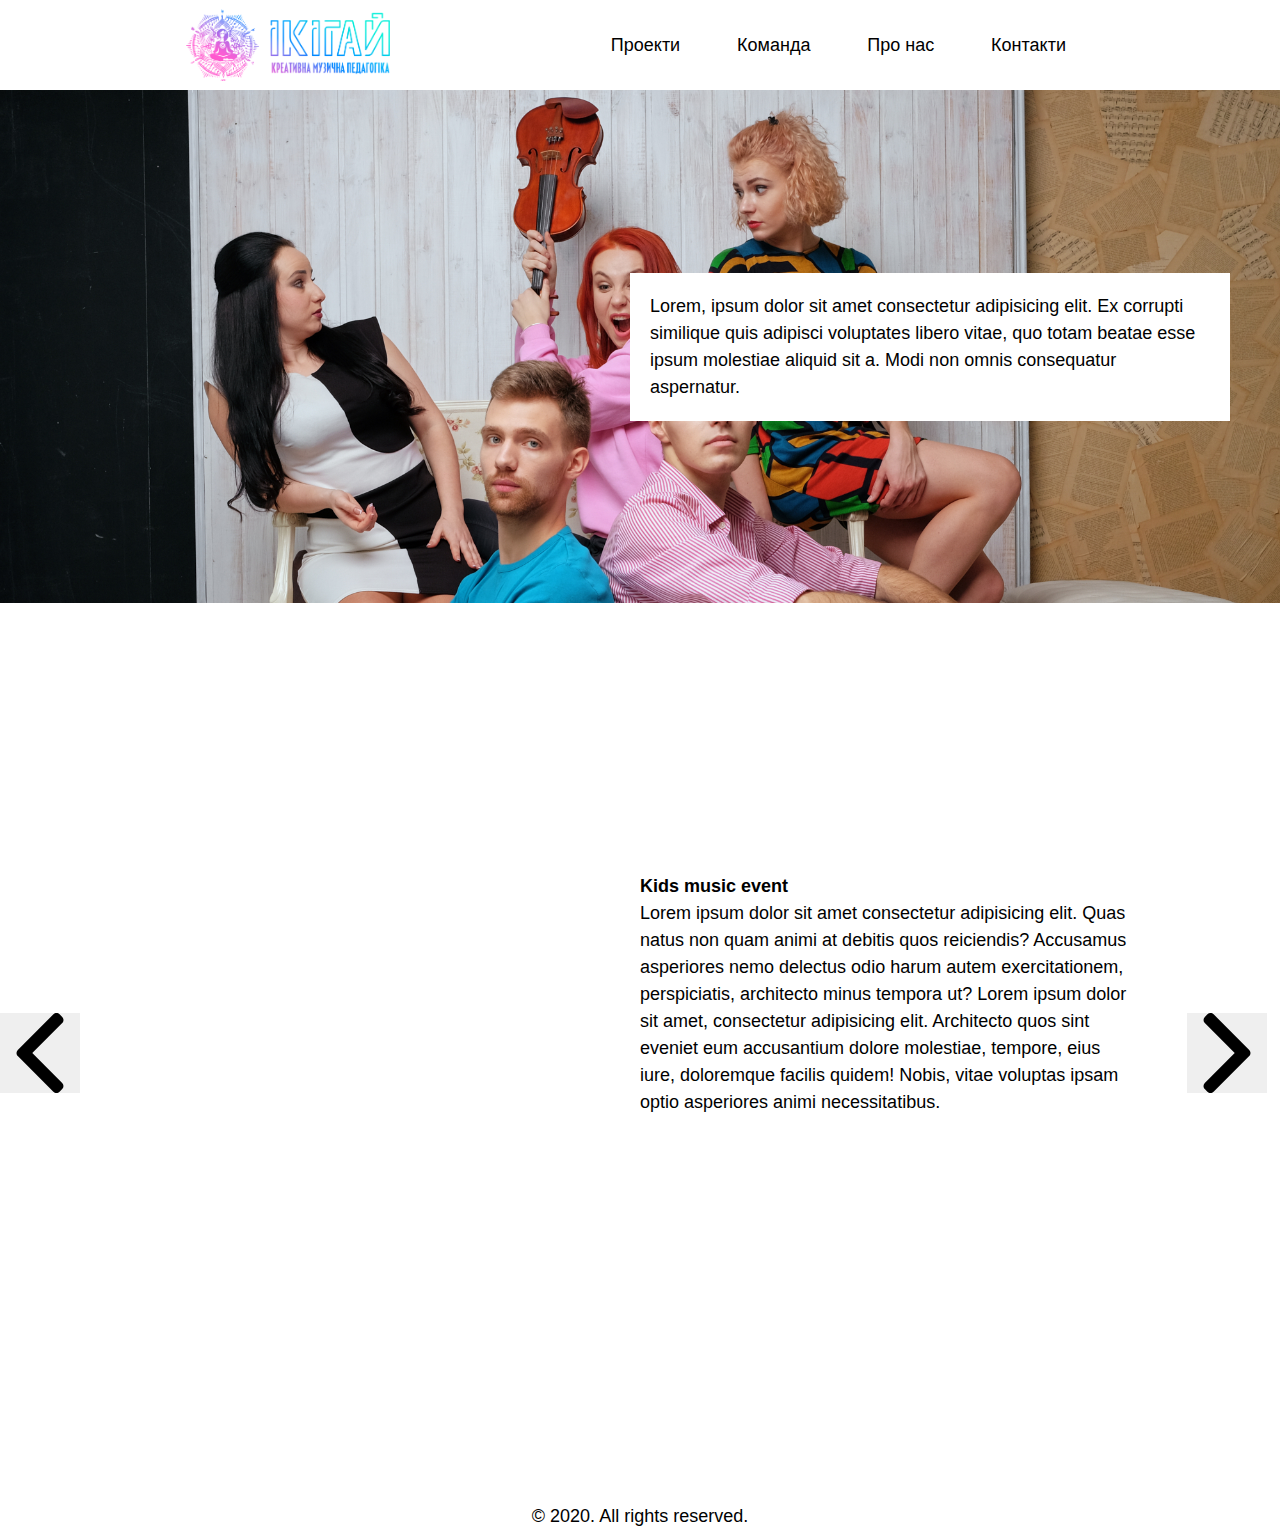
<file: index.html>
<!DOCTYPE html>
<html>
  <head>
    <meta http-equiv="Content-Type" content="text/html;charset=UTF-8" />
    <meta name="viewport" content="width=device-width, initial-scale=1.0" />
    <title>IKIGAI - your choice</title>
    <link rel="stylesheet" href="css/reset.css" />
    <link rel="stylesheet" href="css/style.css" />
  </head>
  <body>
    <header class="header">
      <nav class="nav container">
        <div class="nav__logo">
          <a href="index.html" class="nav__logo--link">
            <img class="nav__logo--img" src="img/logo.png" alt="" />
          </a>
        </div>
        <ul class="nav__menu">
          <li class="nav__menu-item"><a href="projects.html">Проекти</a></li>
          <li class="nav__menu-item"><a href="team.html">Команда</a></li>
          <li class="nav__menu-item"><a href="about-us.html">Про нас</a></li>
          <li class="nav__menu-item"><a href="contacts.html">Контакти</a></li>
        </ul>
      </nav>
      <div class="slider">
        <img class="slider__img" src="img/table.jpg" alt="" />
        <p class="slider__text">
          Lorem, ipsum dolor sit amet consectetur adipisicing elit. Ex corrupti
          similique quis adipisci voluptates libero vitae, quo totam beatae esse
          ipsum molestiae aliquid sit a. Modi non omnis consequatur aspernatur.
        </p>
      </div>
    </header>
    <main class="main">
      <section class="about-us"></section>
      <section class="projects">
				<button class="btn prev"></button>
				<button class="btn next"></button>
				<div class="project kme active">
					<div class="project-content">
						<h3 class="project-name">Kids music event</h3>
					<p class="project-text">
						Lorem ipsum dolor sit amet consectetur adipisicing elit. Quas natus non quam animi at debitis quos reiciendis? Accusamus asperiores nemo delectus odio harum autem exercitationem, perspiciatis, architecto minus tempora ut?
						Lorem ipsum dolor sit amet, consectetur adipisicing elit. Architecto quos sint eveniet eum accusantium dolore molestiae, tempore, eius iure, doloremque facilis quidem! Nobis, vitae voluptas ipsam optio asperiores animi necessitatibus.
					</p>
					</div>
				</div>
				<div class="project at">
					<div class="project-content">
						<h3 class="project-name">Art-therapy</h3>
					<p class="project-text">
						Lorem ipsum dolor sit amet consectetur adipisicing elit. Quas natus non quam animi at debitis quos reiciendis? Accusamus asperiores nemo delectus odio harum autem exercitationem, perspiciatis, architecto minus tempora ut?
						Lorem ipsum dolor sit amet, consectetur adipisicing elit. Architecto quos sint eveniet eum accusantium dolore molestiae, tempore, eius iure, doloremque facilis quidem! Nobis, vitae voluptas ipsam optio asperiores animi necessitatibus.
					</p>
					</div>
				</div>
				<div class="project cp">
					<div class="project-content">
						<h3 class="project-name">Консультації психолога</h3>
					<p class="project-text">
						Lorem ipsum dolor sit amet consectetur adipisicing elit. Quas natus non quam animi at debitis quos reiciendis? Accusamus asperiores nemo delectus odio harum autem exercitationem, perspiciatis, architecto minus tempora ut?
						Lorem ipsum dolor sit amet, consectetur adipisicing elit. Architecto quos sint eveniet eum accusantium dolore molestiae, tempore, eius iure, doloremque facilis quidem! Nobis, vitae voluptas ipsam optio asperiores animi necessitatibus.
					</p>
					</div>
				</div>
				<div class="project ie">
					<div class="project-content">
						<h3 class="project-name">Індивідуальні заняття</h3>
					<p class="project-text">
						Lorem ipsum dolor sit amet consectetur adipisicing elit. Quas natus non quam animi at debitis quos reiciendis? Accusamus asperiores nemo delectus odio harum autem exercitationem, perspiciatis, architecto minus tempora ut?
						Lorem ipsum dolor sit amet, consectetur adipisicing elit. Architecto quos sint eveniet eum accusantium dolore molestiae, tempore, eius iure, doloremque facilis quidem! Nobis, vitae voluptas ipsam optio asperiores animi necessitatibus.
					</p>
					</div>
				</div>
	  	</section>
    </main>
    <footer class="footer">
      <p class="copyright">&copy; 2020. All rights reserved.</p>
    </footer>
  </body>
</html>
</file>
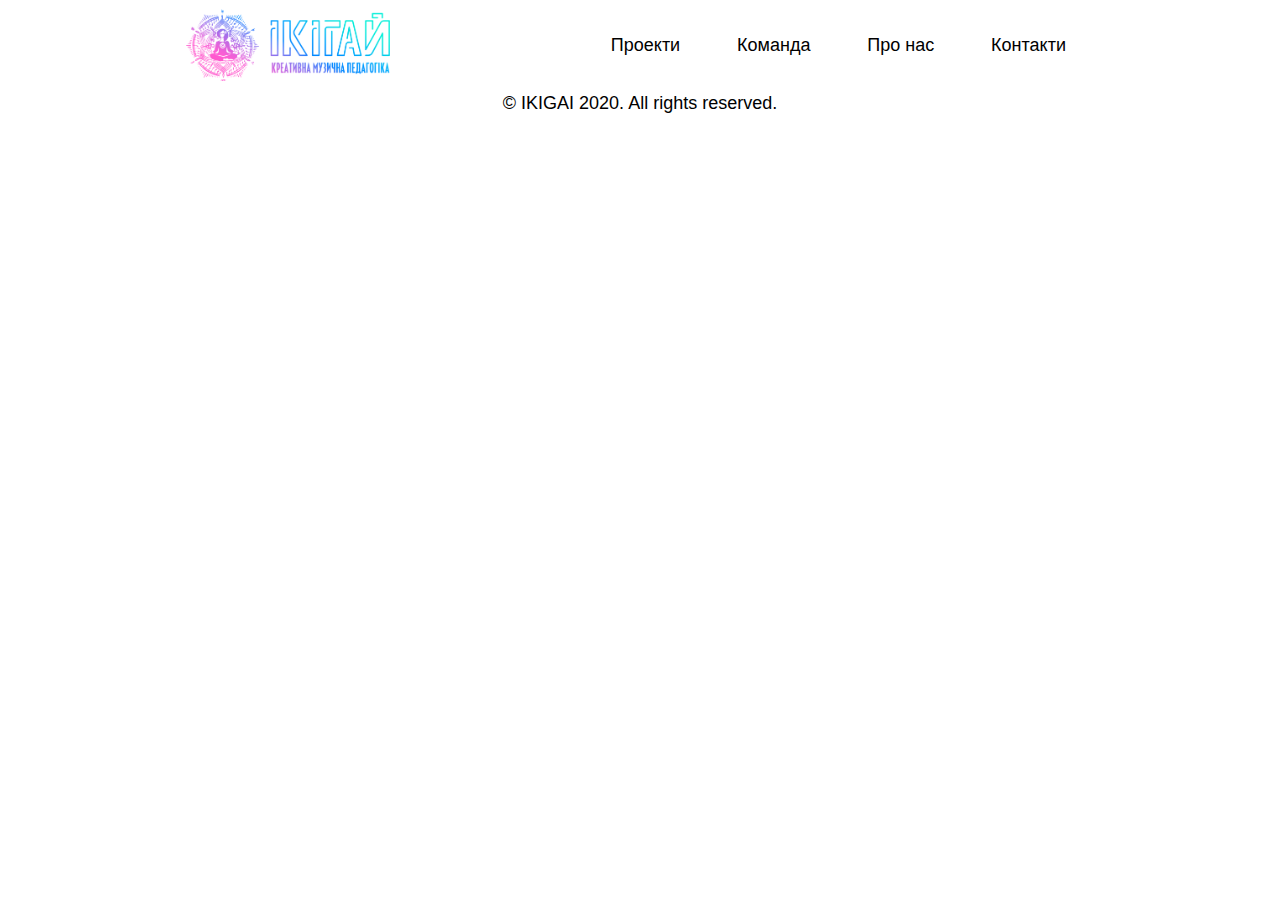
<file: about-us.html>
<!DOCTYPE html>
<html>
  <head>
    <meta http-equiv="Content-Type" content="text/html;charset=UTF-8">
    <meta name="viewport" content="width=device-width, initial-scale=1.0">
    <title>IKIGAI - your choice</title>
    <link rel="stylesheet" href="css/reset.css">
    <link rel="stylesheet" href="css/style.css">
  </head>
  <body>
    <header class="header">
      <nav class="nav container">
				<div class="nav__logo" >
					<a href="index.html" class="nav__logo--link">
						<img class="nav__logo--img" src="img/logo.png" alt="">
					</a>
				</div>
        <ul class="nav__menu">
          <li class="nav__menu-item"><a href="projects.html">Проекти</a></li>
          <li class="nav__menu-item"><a href="team.html">Команда</a></li>
          <li class="nav__menu-item"><a href="about-us.html">Про нас</a></li>
          <li class="nav__menu-item"><a href="contacts.html">Контакти</a></li>
        </ul>
			</nav>
  	</header>
    <main class="main">

    </main>
    <footer class="footer">
      <p class="copyright">&copy; IKIGAI 2020. All rights reserved.</p>
    </footer>
  </body>
</html>
</file>
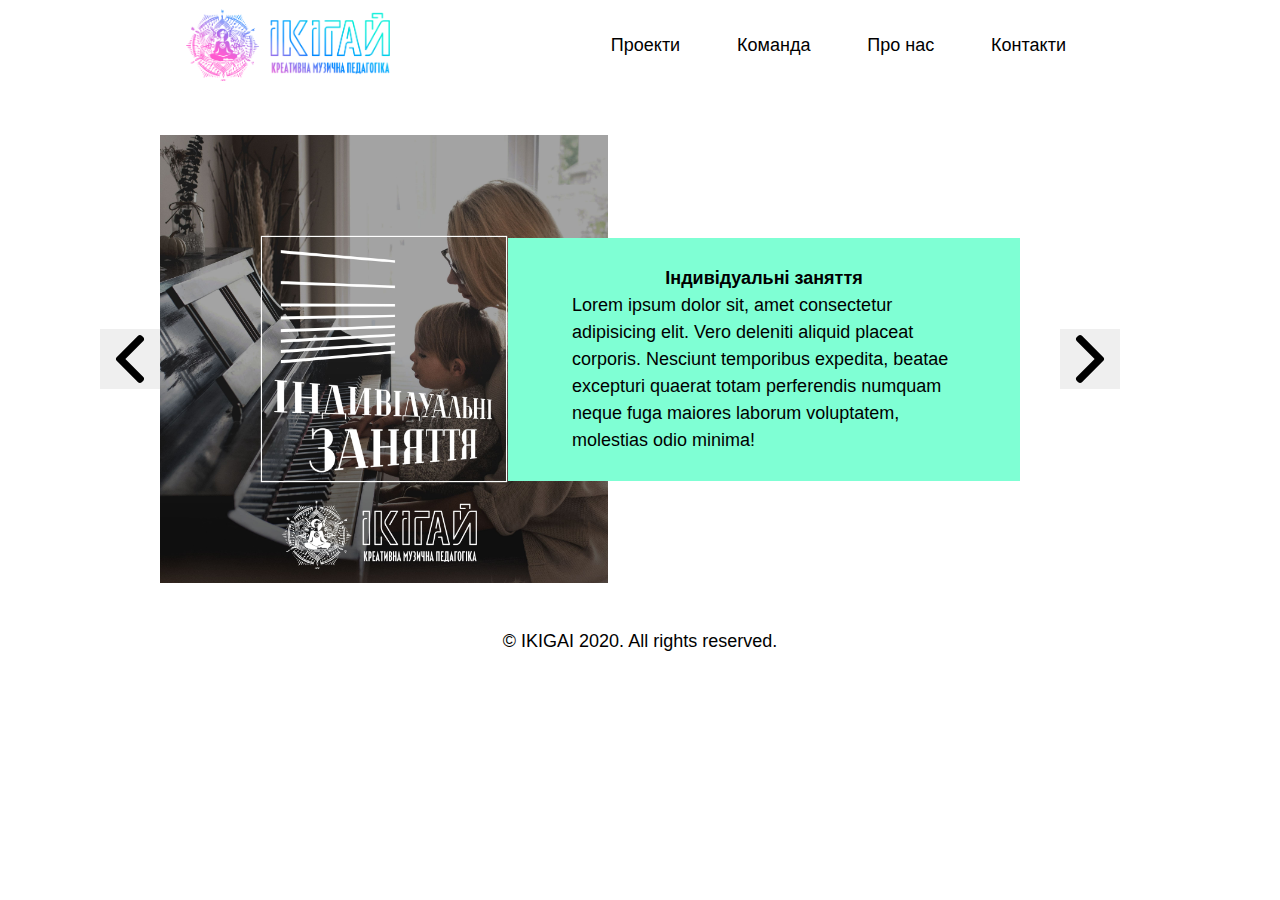
<file: projects.html>
<!DOCTYPE html>
<html>
  <head>
    <meta http-equiv="Content-Type" content="text/html;charset=UTF-8" />
    <meta name="viewport" content="width=device-width, initial-scale=1.0" />
    <title>IKIGAI - your choice</title>
    <link rel="stylesheet" href="css/reset.css" />
    <link rel="stylesheet" href="css/style.css" />
    <link rel="stylesheet" href="css/projects.css" />
  </head>
  <body>
    <header class="header">
      <nav class="nav container">
        <div class="nav__logo">
          <a href="index.html" class="nav__logo--link">
            <img class="nav__logo--img" src="img/logo.png" alt="" />
          </a>
        </div>
        <ul class="nav__menu">
          <li class="nav__menu-item"><a href="projects.html">Проекти</a></li>
          <li class="nav__menu-item"><a href="team.html">Команда</a></li>
          <li class="nav__menu-item"><a href="about-us.html">Про нас</a></li>
          <li class="nav__menu-item"><a href="contacts.html">Контакти</a></li>
        </ul>
      </nav>
    </header>
    <main class="main">
      <section class="items container">
        <button class="prev-btn" onclick="prev(projects);">
          <img class="btn__img" src="img/prev.svg" alt="" />
        </button>
        <button class="next-btn" onclick="next(projects);">
          <img class="btn__img" src="img/next.svg" alt="" />
        </button>
        <div class="item active-item">
          <img class="item-img" src="img/individual.jpg" alt="" />
          <div class="item-content">
            <h2 class="item-title">Індивідуальні заняття</h2>
            <p class="item-text">
              Lorem ipsum dolor sit, amet consectetur adipisicing elit. Vero
              deleniti aliquid placeat corporis. Nesciunt temporibus expedita,
              beatae excepturi quaerat totam perferendis numquam neque fuga
              maiores laborum voluptatem, molestias odio minima!
            </p>
          </div>
        </div>
        <div class="item">
          <img class="item-img" src="img/psychologist.jpg" alt="" />
          <div class="item-content">
            <h2 class="item-title">Заняття з психології</h2>
            <p class="item-text">
              Lorem ipsum dolor sit, amet consectetur adipisicing elit. Vero
              deleniti aliquid placeat corporis. Nesciunt temporibus expedita,
              beatae excepturi quaerat totam perferendis numquam neque fuga
              maiores laborum voluptatem, molestias odio minima!
            </p>
          </div>
        </div>
        <div class="item">
          <img class="item-img" src="img/Art Therapy.jpg" alt="" />
          <div class="item-content">
            <h2 class="item-title">Арт-терапія</h2>
            <p class="item-text">
              Lorem ipsum dolor sit, amet consectetur adipisicing elit. Vero
              deleniti aliquid placeat corporis. Nesciunt temporibus expedita,
              beatae excepturi quaerat totam perferendis numquam neque fuga
              maiores laborum voluptatem, molestias odio minima!
            </p>
          </div>
        </div>
        <div class="item">
          <img class="item-img" src="img/Kids Music Event.jpg" alt="" />
          <div class="item-content">
            <h2 class="item-title">Музичне свято</h2>
            <p class="item-text">
              Lorem ipsum dolor sit, amet consectetur adipisicing elit. Vero
              deleniti aliquid placeat corporis. Nesciunt temporibus expedita,
              beatae excepturi quaerat totam perferendis numquam neque fuga
              maiores laborum voluptatem, molestias odio minima!
            </p>
          </div>
        </div>
      </section>
    </main>
    <footer class="footer">
      <p class="copyright">&copy; IKIGAI 2020. All rights reserved.</p>
    </footer>
    <script src="js/main.js"></script>
  </body>
</html>
</file>
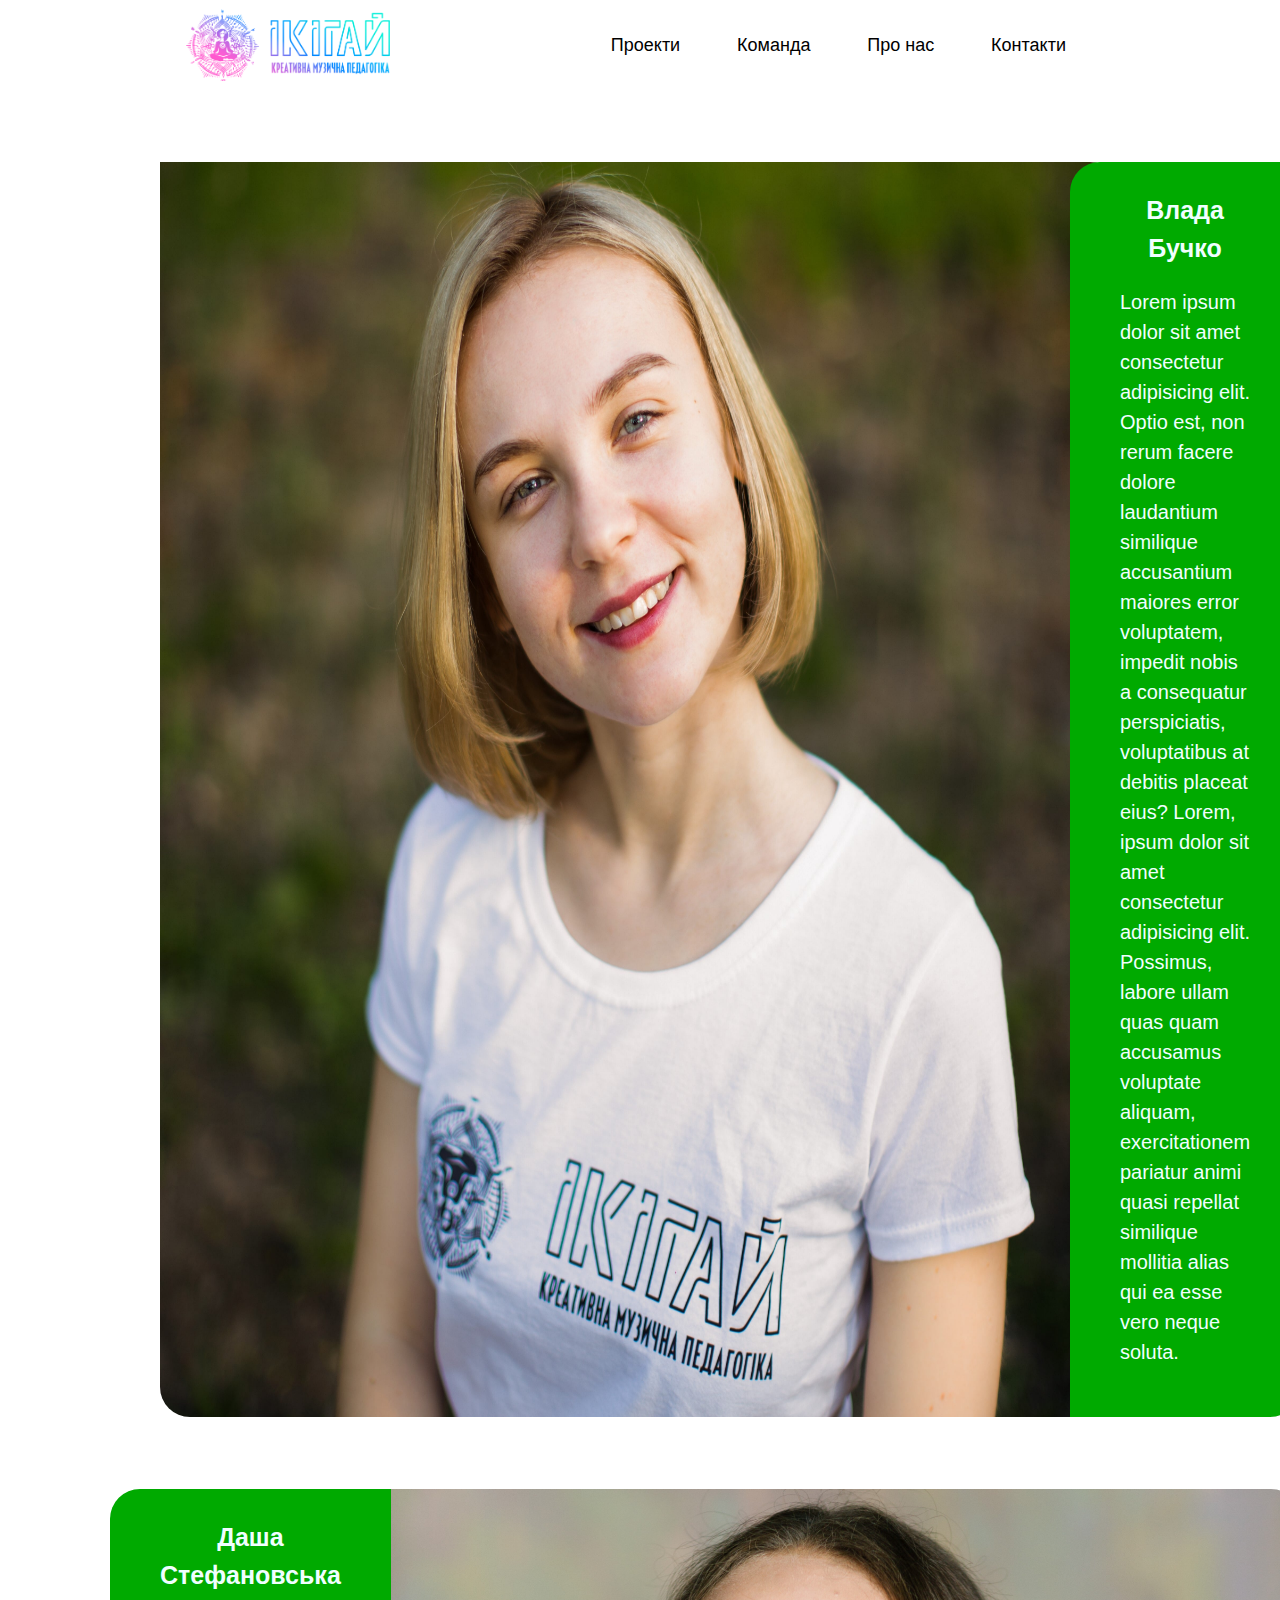
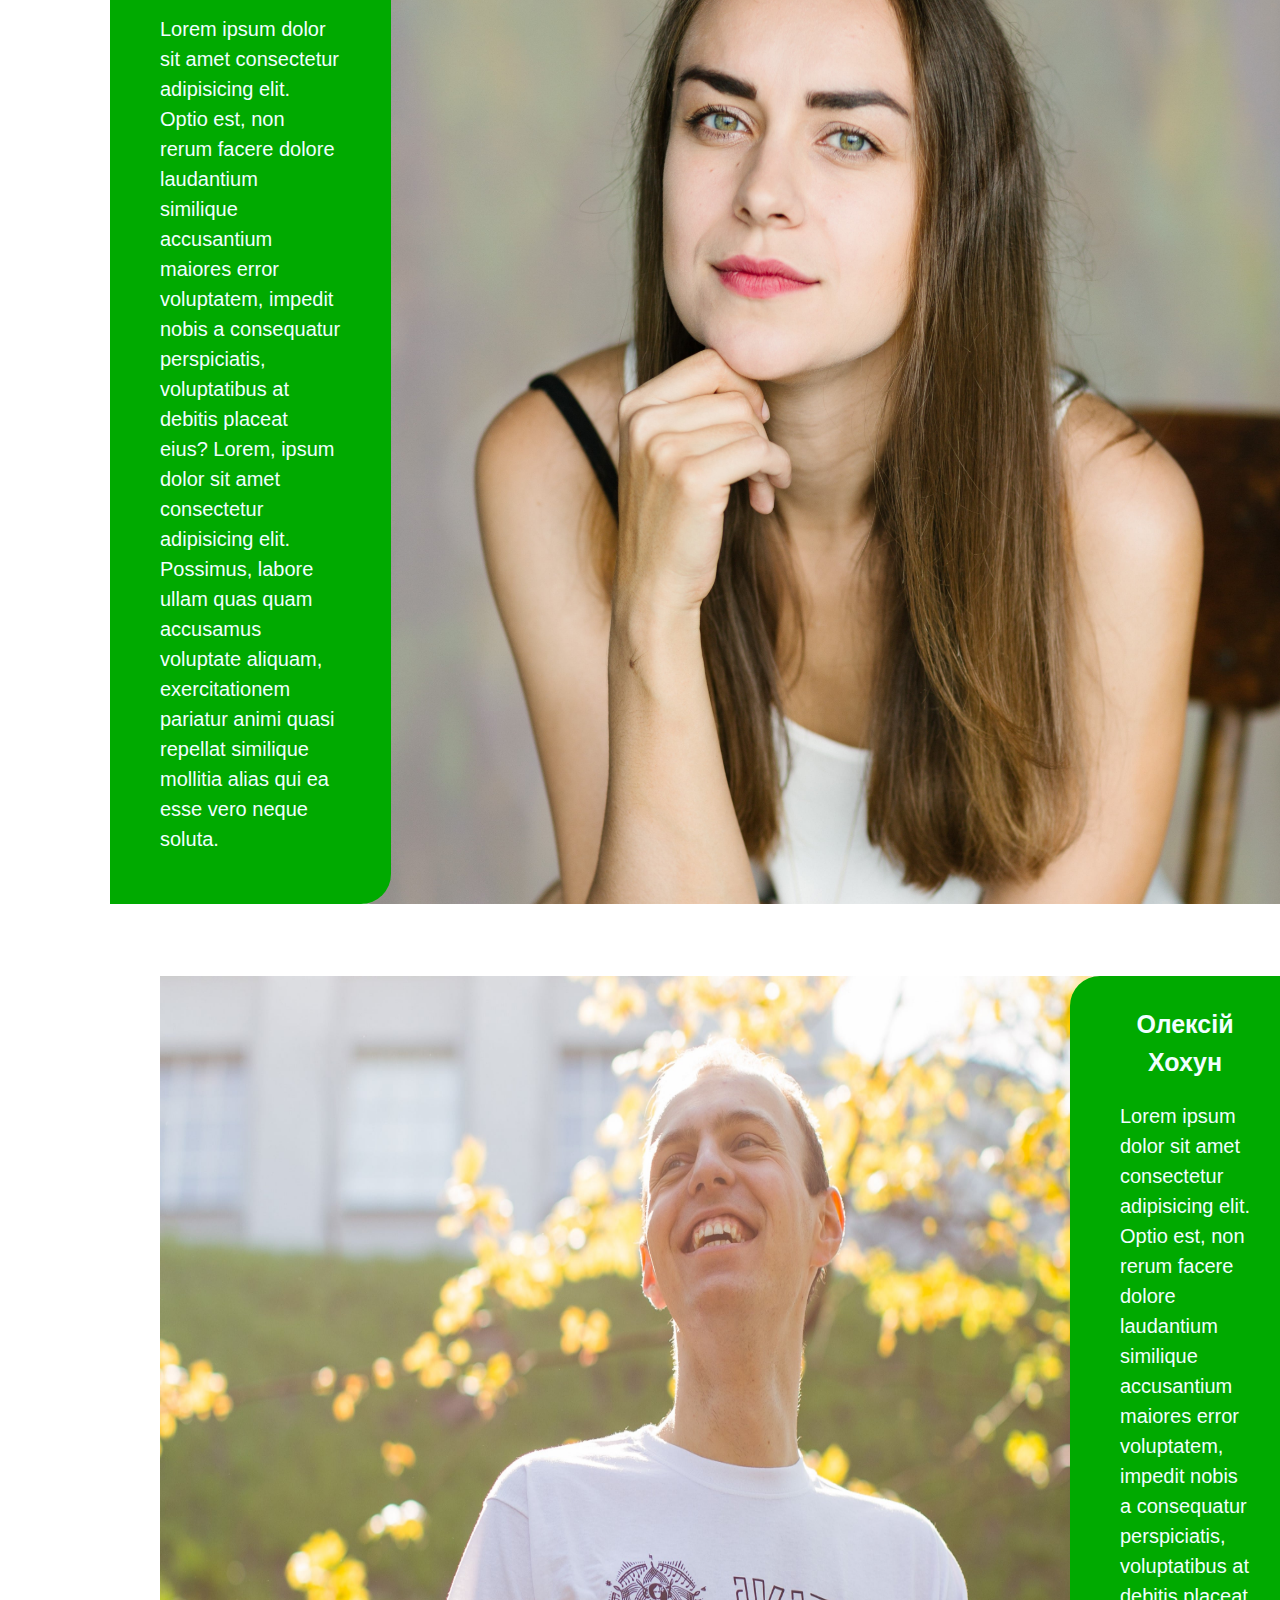
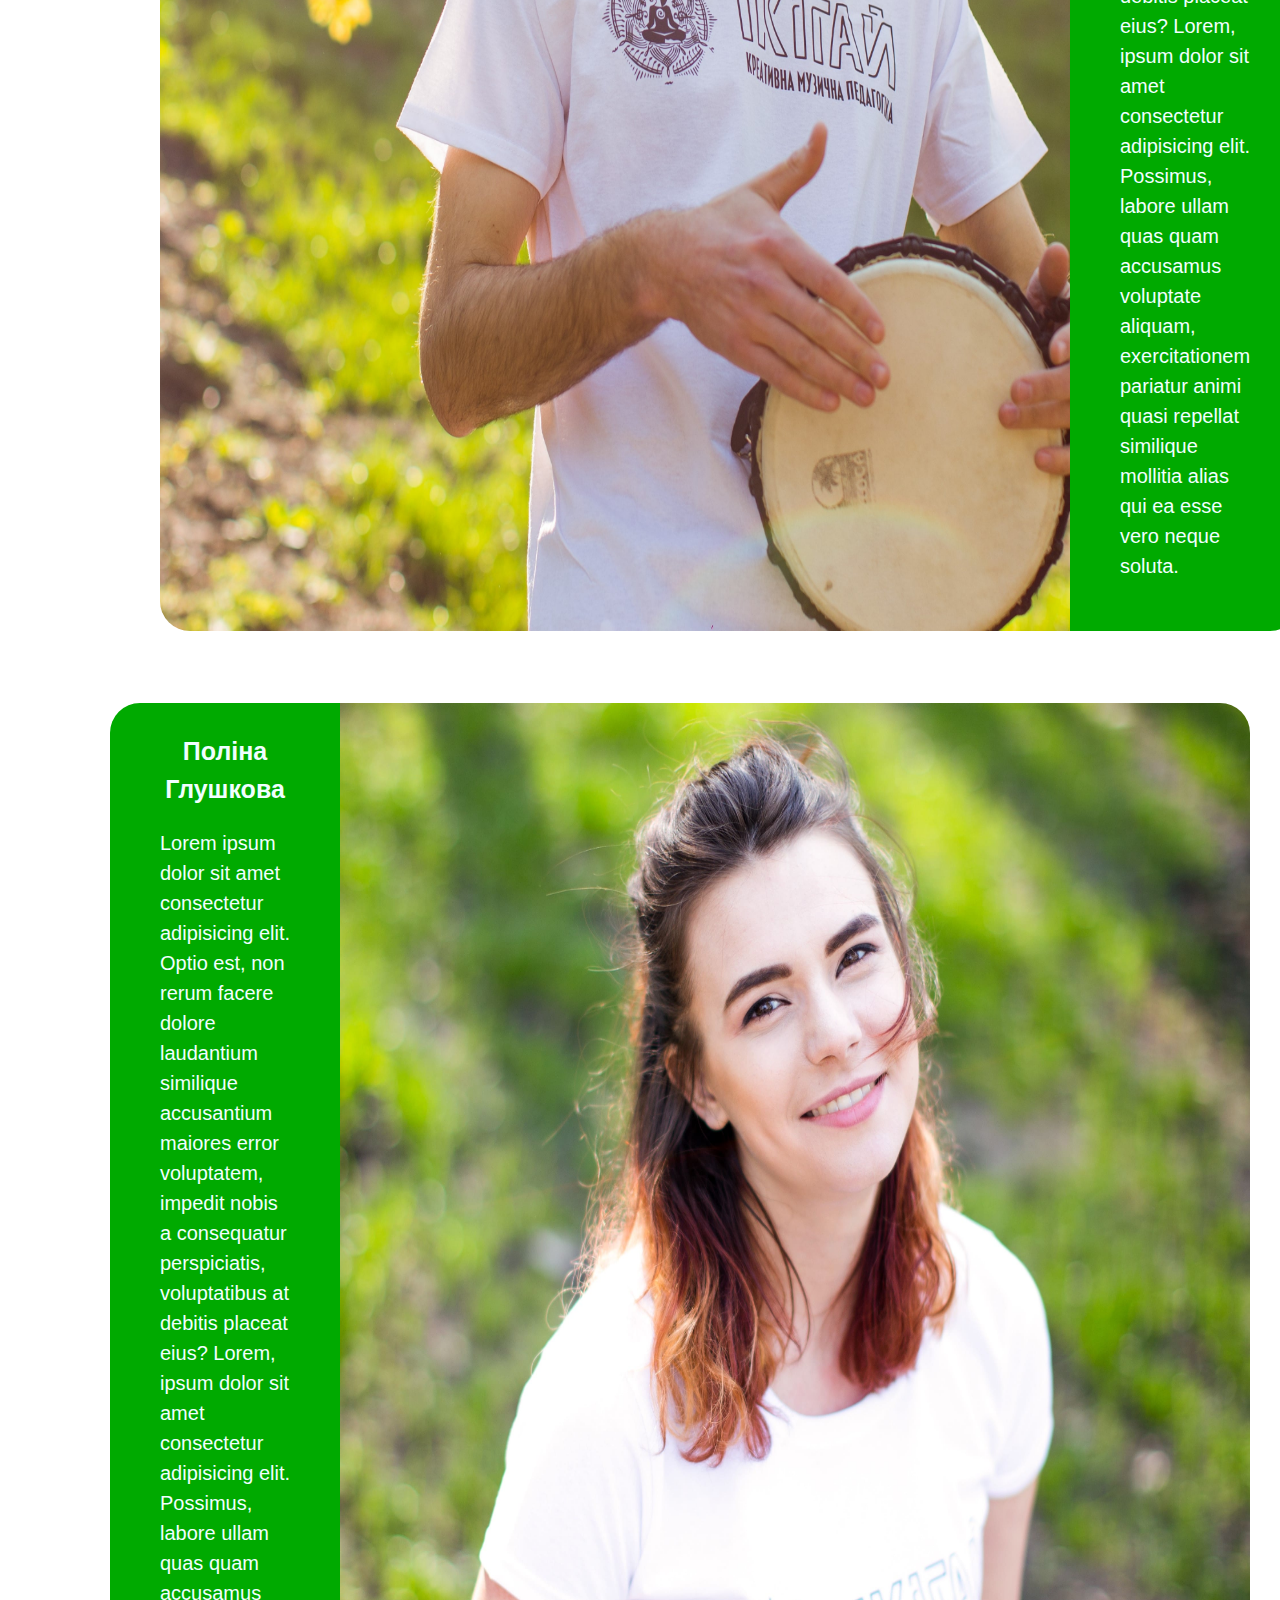
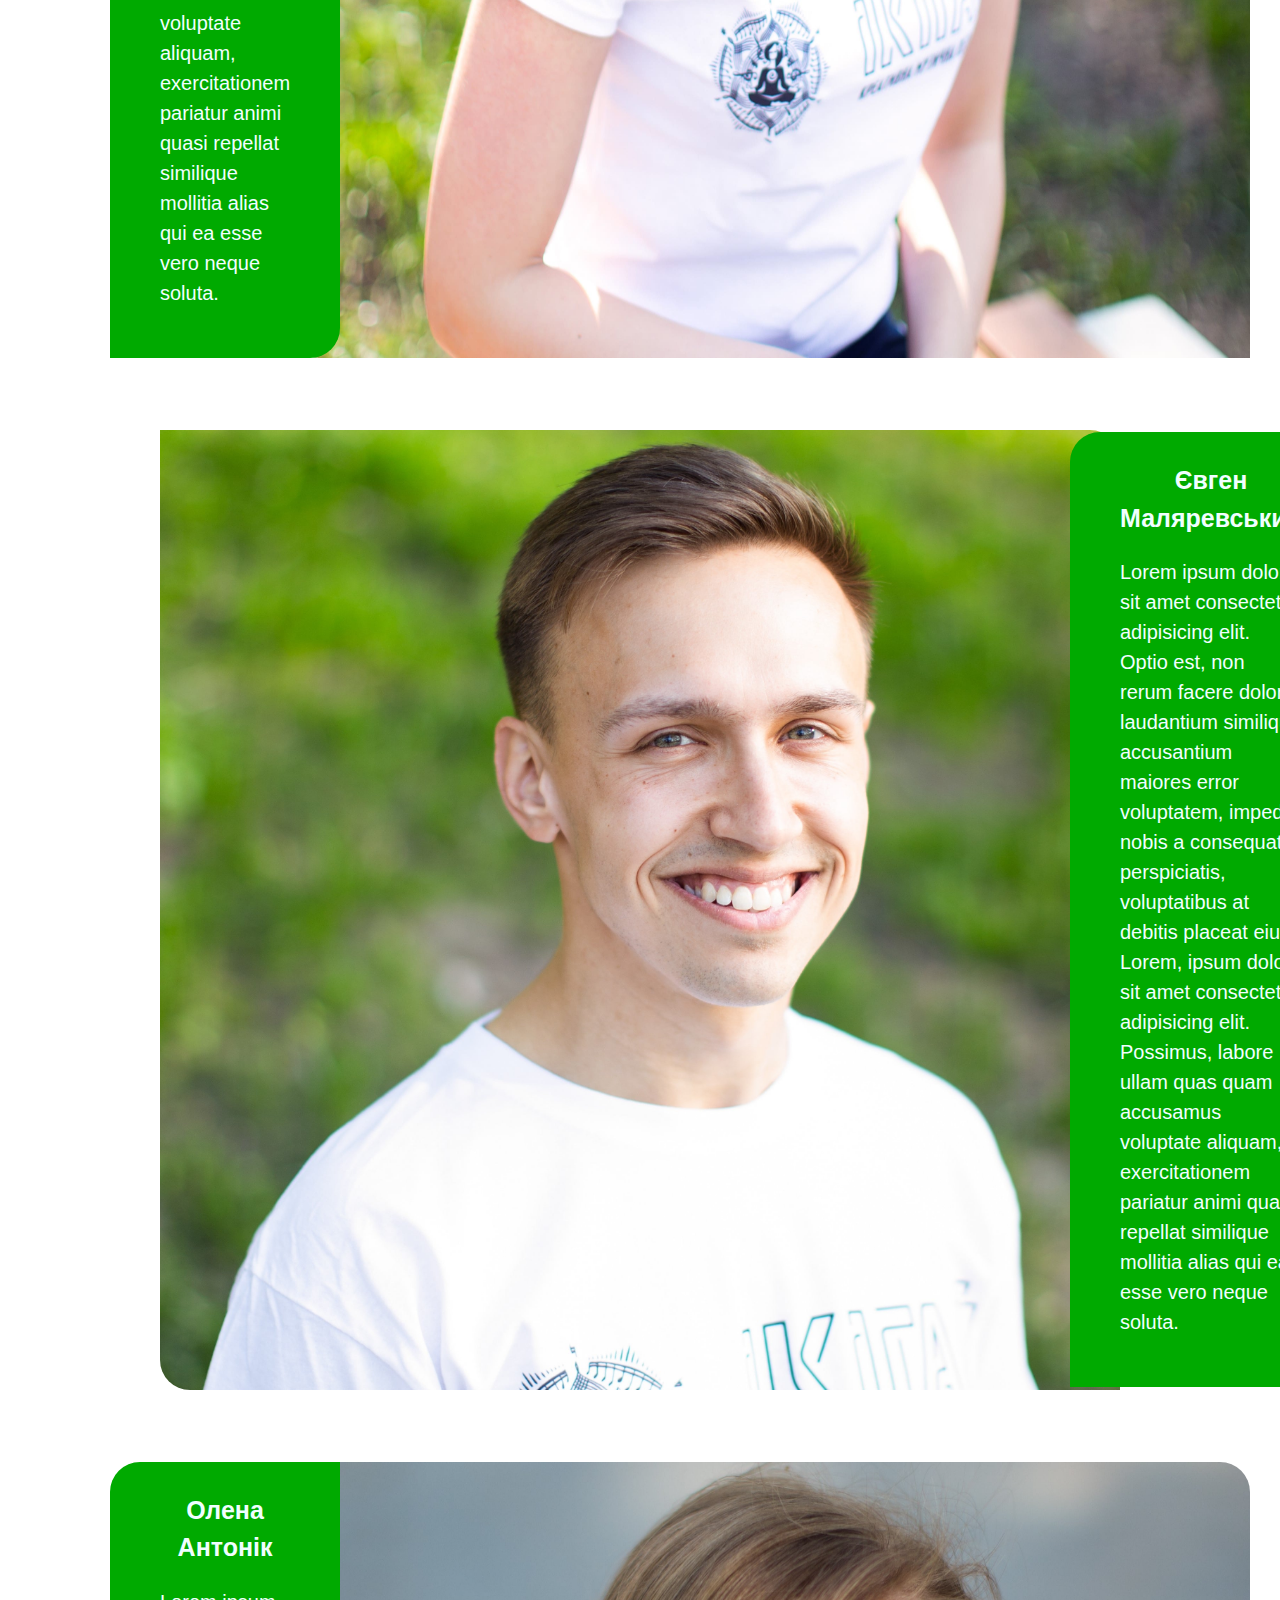
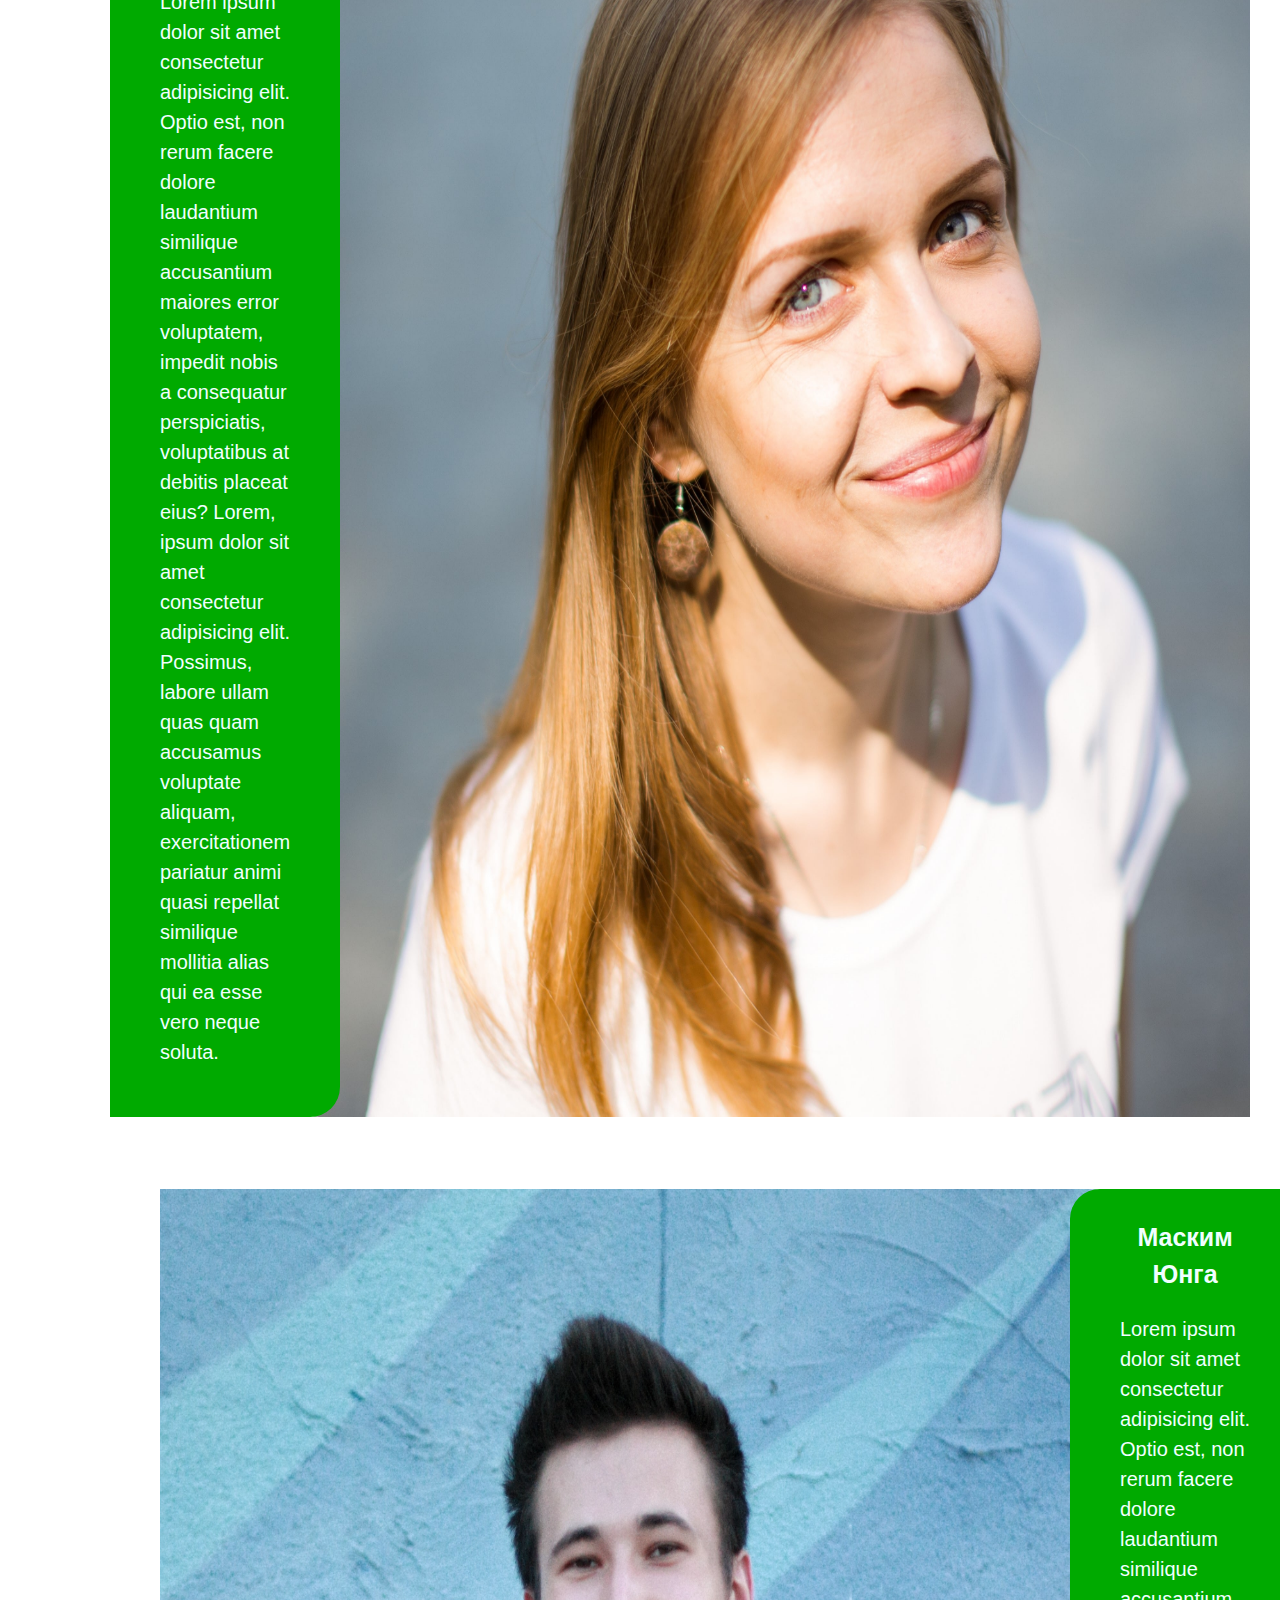
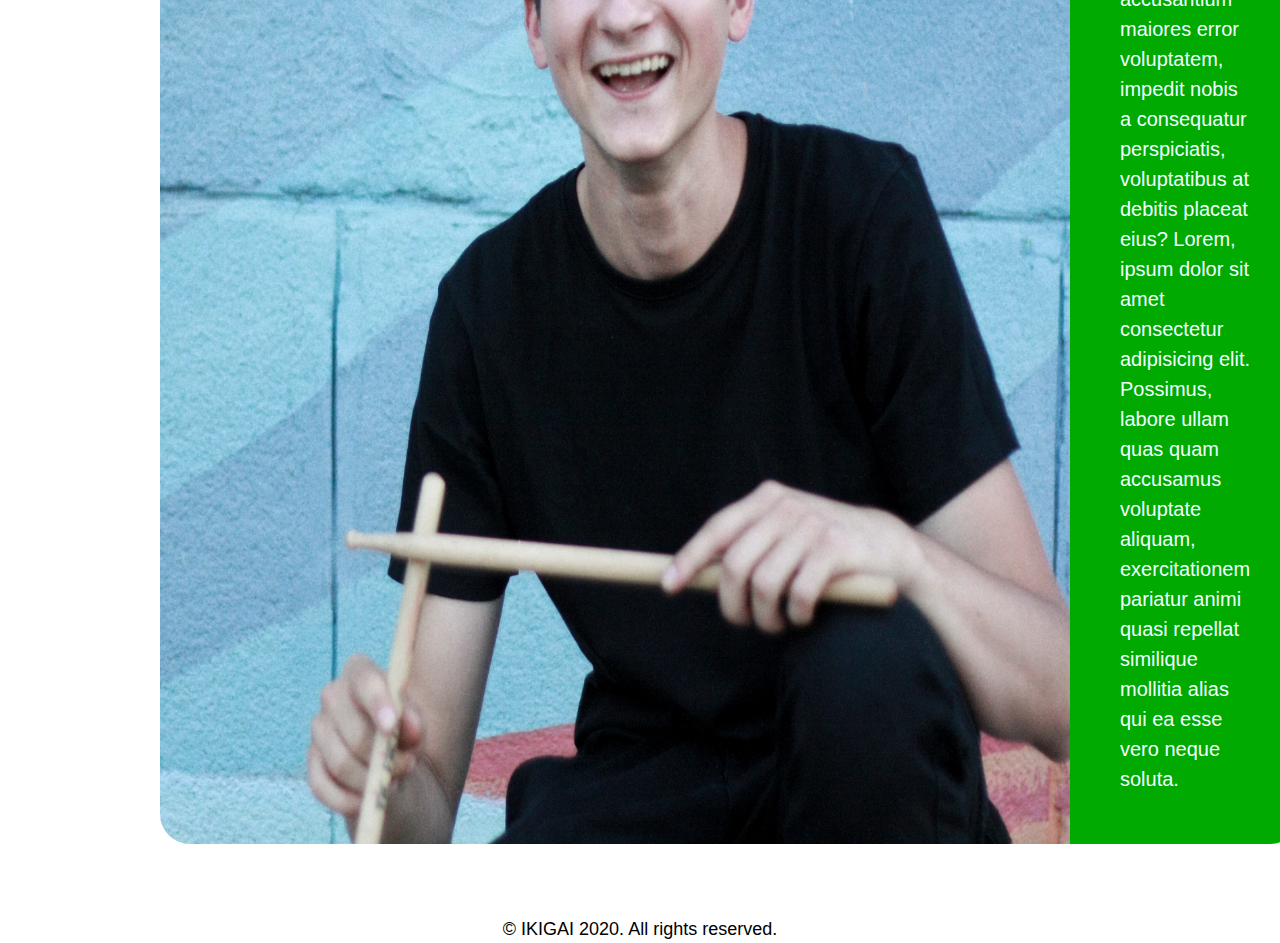
<file: team.html>
<!DOCTYPE html>
<html>
  <head>
    <meta http-equiv="Content-Type" content="text/html;charset=UTF-8" />
    <meta name="viewport" content="width=device-width, initial-scale=1.0" />
    <title>IKIGAI - your choice</title>
    <link rel="stylesheet" href="css/reset.css">
    <link rel="stylesheet" href="css/style.css">
    <link rel="stylesheet" href="css/team.css">
  </head>
  <body>
    <header class="header">
      <nav class="nav container">
        <div class="nav__logo">
          <a href="index.html" class="nav__logo--link">
            <img class="nav__logo--img" src="img/logo.png" alt="" />
          </a>
        </div>
        <ul class="nav__menu">
          <li class="nav__menu-item"><a href="projects.html">Проекти</a></li>
          <li class="nav__menu-item"><a href="team.html">Команда</a></li>
          <li class="nav__menu-item"><a href="about-us.html">Про нас</a></li>
          <li class="nav__menu-item"><a href="contacts.html">Контакти</a></li>
        </ul>
      </nav>
    </header>
    <main class="main">
      <section class="persons container">
        <div class="person">
          <img src="img/vlada.jpg" alt="" class="person-photo">
          <div class="person-about">
            <h3 class="person-name">Влада Бучко</h3>
            <p class="person-about__text">
              Lorem ipsum dolor sit amet consectetur adipisicing elit. Optio est, non rerum facere dolore laudantium similique accusantium maiores error voluptatem, impedit nobis a consequatur perspiciatis, voluptatibus at debitis placeat eius?
              Lorem, ipsum dolor sit amet consectetur adipisicing elit. Possimus, labore ullam quas quam accusamus voluptate aliquam, exercitationem pariatur animi quasi repellat similique mollitia alias qui ea esse vero neque soluta.
            </p>
          </div>
        </div>
        <div class="person">
          <div class="person-about">
            <h3 class="person-name">Даша Стефановська</h3>
            <p class="person-about__text">
              Lorem ipsum dolor sit amet consectetur adipisicing elit. Optio est, non rerum facere dolore laudantium similique accusantium maiores error voluptatem, impedit nobis a consequatur perspiciatis, voluptatibus at debitis placeat eius?
              Lorem, ipsum dolor sit amet consectetur adipisicing elit. Possimus, labore ullam quas quam accusamus voluptate aliquam, exercitationem pariatur animi quasi repellat similique mollitia alias qui ea esse vero neque soluta.
            </p>
          </div>
          <img src="img/daria1.jpg" alt="" class="person-photo">
        </div>
        <div class="person">
          <img src="img/oleksii.jpg" alt="" class="person-photo">
          <div class="person-about">
            <h3 class="person-name">Олексій Хохун</h3>
            <p class="person-about__text">
              Lorem ipsum dolor sit amet consectetur adipisicing elit. Optio est, non rerum facere dolore laudantium similique accusantium maiores error voluptatem, impedit nobis a consequatur perspiciatis, voluptatibus at debitis placeat eius?
              Lorem, ipsum dolor sit amet consectetur adipisicing elit. Possimus, labore ullam quas quam accusamus voluptate aliquam, exercitationem pariatur animi quasi repellat similique mollitia alias qui ea esse vero neque soluta.
            </p>
          </div>
        </div>
        <div class="person">
          <div class="person-about">
            <h3 class="person-name">Поліна Глушкова</h3>
            <p class="person-about__text">
              Lorem ipsum dolor sit amet consectetur adipisicing elit. Optio est, non rerum facere dolore laudantium similique accusantium maiores error voluptatem, impedit nobis a consequatur perspiciatis, voluptatibus at debitis placeat eius?
              Lorem, ipsum dolor sit amet consectetur adipisicing elit. Possimus, labore ullam quas quam accusamus voluptate aliquam, exercitationem pariatur animi quasi repellat similique mollitia alias qui ea esse vero neque soluta.
            </p>
          </div>
          <img src="img/polina.jpg" alt="" class="person-photo">
        </div>
        <div class="person">
          <img src="img/eugen.jpg" alt="" class="person-photo">
          <div class="person-about">
            <h3 class="person-name">Євген Маляревський</h3>
            <p class="person-about__text">
              Lorem ipsum dolor sit amet consectetur adipisicing elit. Optio est, non rerum facere dolore laudantium similique accusantium maiores error voluptatem, impedit nobis a consequatur perspiciatis, voluptatibus at debitis placeat eius?
              Lorem, ipsum dolor sit amet consectetur adipisicing elit. Possimus, labore ullam quas quam accusamus voluptate aliquam, exercitationem pariatur animi quasi repellat similique mollitia alias qui ea esse vero neque soluta.
            </p>
          </div>
        </div>
        <div class="person">
          <div class="person-about">
            <h3 class="person-name">Олена Антонік</h3>
            <p class="person-about__text">
              Lorem ipsum dolor sit amet consectetur adipisicing elit. Optio est, non rerum facere dolore laudantium similique accusantium maiores error voluptatem, impedit nobis a consequatur perspiciatis, voluptatibus at debitis placeat eius?
              Lorem, ipsum dolor sit amet consectetur adipisicing elit. Possimus, labore ullam quas quam accusamus voluptate aliquam, exercitationem pariatur animi quasi repellat similique mollitia alias qui ea esse vero neque soluta.
            </p>
          </div>
          <img src="img/olena.jpg" alt="" class="person-photo">
        </div>
        <div class="person">
          <img src="img/max.jpg" alt="" class="person-photo">
          <div class="person-about">
            <h3 class="person-name">Маским Юнга</h3>
            <p class="person-about__text">
              Lorem ipsum dolor sit amet consectetur adipisicing elit. Optio est, non rerum facere dolore laudantium similique accusantium maiores error voluptatem, impedit nobis a consequatur perspiciatis, voluptatibus at debitis placeat eius?
              Lorem, ipsum dolor sit amet consectetur adipisicing elit. Possimus, labore ullam quas quam accusamus voluptate aliquam, exercitationem pariatur animi quasi repellat similique mollitia alias qui ea esse vero neque soluta.
            </p>
          </div>
        </div>
      </section>
    </main>
    <footer class="footer">
      <p class="copyright">&copy; IKIGAI 2020. All rights reserved.</p>
    </footer>
  </body>
</html>
</file>
<file: css/style.css>
.nav {
  height: 10vh;
  display: flex;
}
.nav__logo {
  flex: 0.5;
  display: flex;
  justify-content: center;
  align-items: center;
}
.nav__logo--img{
  height: 8vh;
  width: auto;
}
.nav__menu {
  flex: 1;
  display: flex;
  align-items: center;
  justify-content: space-around;
  margin: 0 2vw 0 13vw;
}
.copyright{
	text-align: center;
}
.slider{
	position: relative;
}
.slider__text{
	position: absolute;
	right: 50px;
	top: 50%;
	transform: translateY(-50%);
	background-color: #fff;
	width: 600px;
	padding: 20px;
}
.projects{
  width: 99vw;
  height: 100vh;
  position: relative;
}
.project{
  display: none;
  z-index: 10;
  background-size: cover;
  background-repeat: no-repeat;
  background-position: center;
}
.kme{
  background-image: url('../img/44330640_308022186689260_3408958986429399040_o.jpg');
  background-color: #a00;
}
.at{
  background-image: url('../img/44330640_308022186689260_3408958986429399040_o.jpg');
}
.cp{
  background-image: url('../img/44330640_308022186689260_3408958986429399040_o.jpg');
}
.ie{
  background-image: url('../img/44330640_308022186689260_3408958986429399040_o.jpg');
}
.project-content{
  position: absolute;
  top: 30vh;
  right: 10vw;
  left: 50vw;
}
.active{
  display: block;
}
.btn{
  width: 80px;
  height: 80px;
  border: 0;
  cursor: pointer;
  position: absolute;
  top: 50%;
  transform: translateY(-50%);
}
.prev{
  background-image: url('../img/prev.svg');
  left: 0;
}
.next{
  right: 0;
  left: auto;
  background-image: url('../img/next.svg');
}
</file>
<file: css/projects.css>
.items {
  position: relative;
}
.item {
  display: none;
  margin: 5vh 0;
}
.item-img {
  flex: 1;
  max-width: 35vw;
}
.item-content {
  flex: 1;
  max-width: 40vw;
  margin: auto 0 auto -100px;
  background-color: aquamarine;
  padding: 3vh 5vw;
}
.item-title {
  text-align: center;
}
.active-item {
  display: flex;
  opacity: 1;
}
.prev-btn,
.next-btn {
  width: 60px;
  height: 60px;
  position: absolute;
  top: 50%;
  transform: translateY(-50%);
  border: 0;
  cursor: pointer;
}
.prev-btn {
  left: -60px;
}
.next-btn {
  right: 0px;
  left: auto;
}
</file>
<file: css/team.css>
.person{
    display: flex;
    margin: 8vh 0;
}
.person:nth-child(even) .person-about{
    margin-right: -50px;
    z-index: 10;
}
.person-photo{
    flex: 1;
    border-top-right-radius: 30px;
    border-bottom-left-radius: 30px;
}
.person-about{
    flex: 1;
    margin: auto;
    padding: 0 50px 50px;
    background-color: #0a0;
    border-top-left-radius: 30px;
    border-bottom-right-radius: 30px;
    color: azure;
    font-size: 20px;
    margin-left: -50px;
}
.person-name{
    text-align: center;
    font-size: 25px;
    margin: 30px 0 20px;
}
</file>
